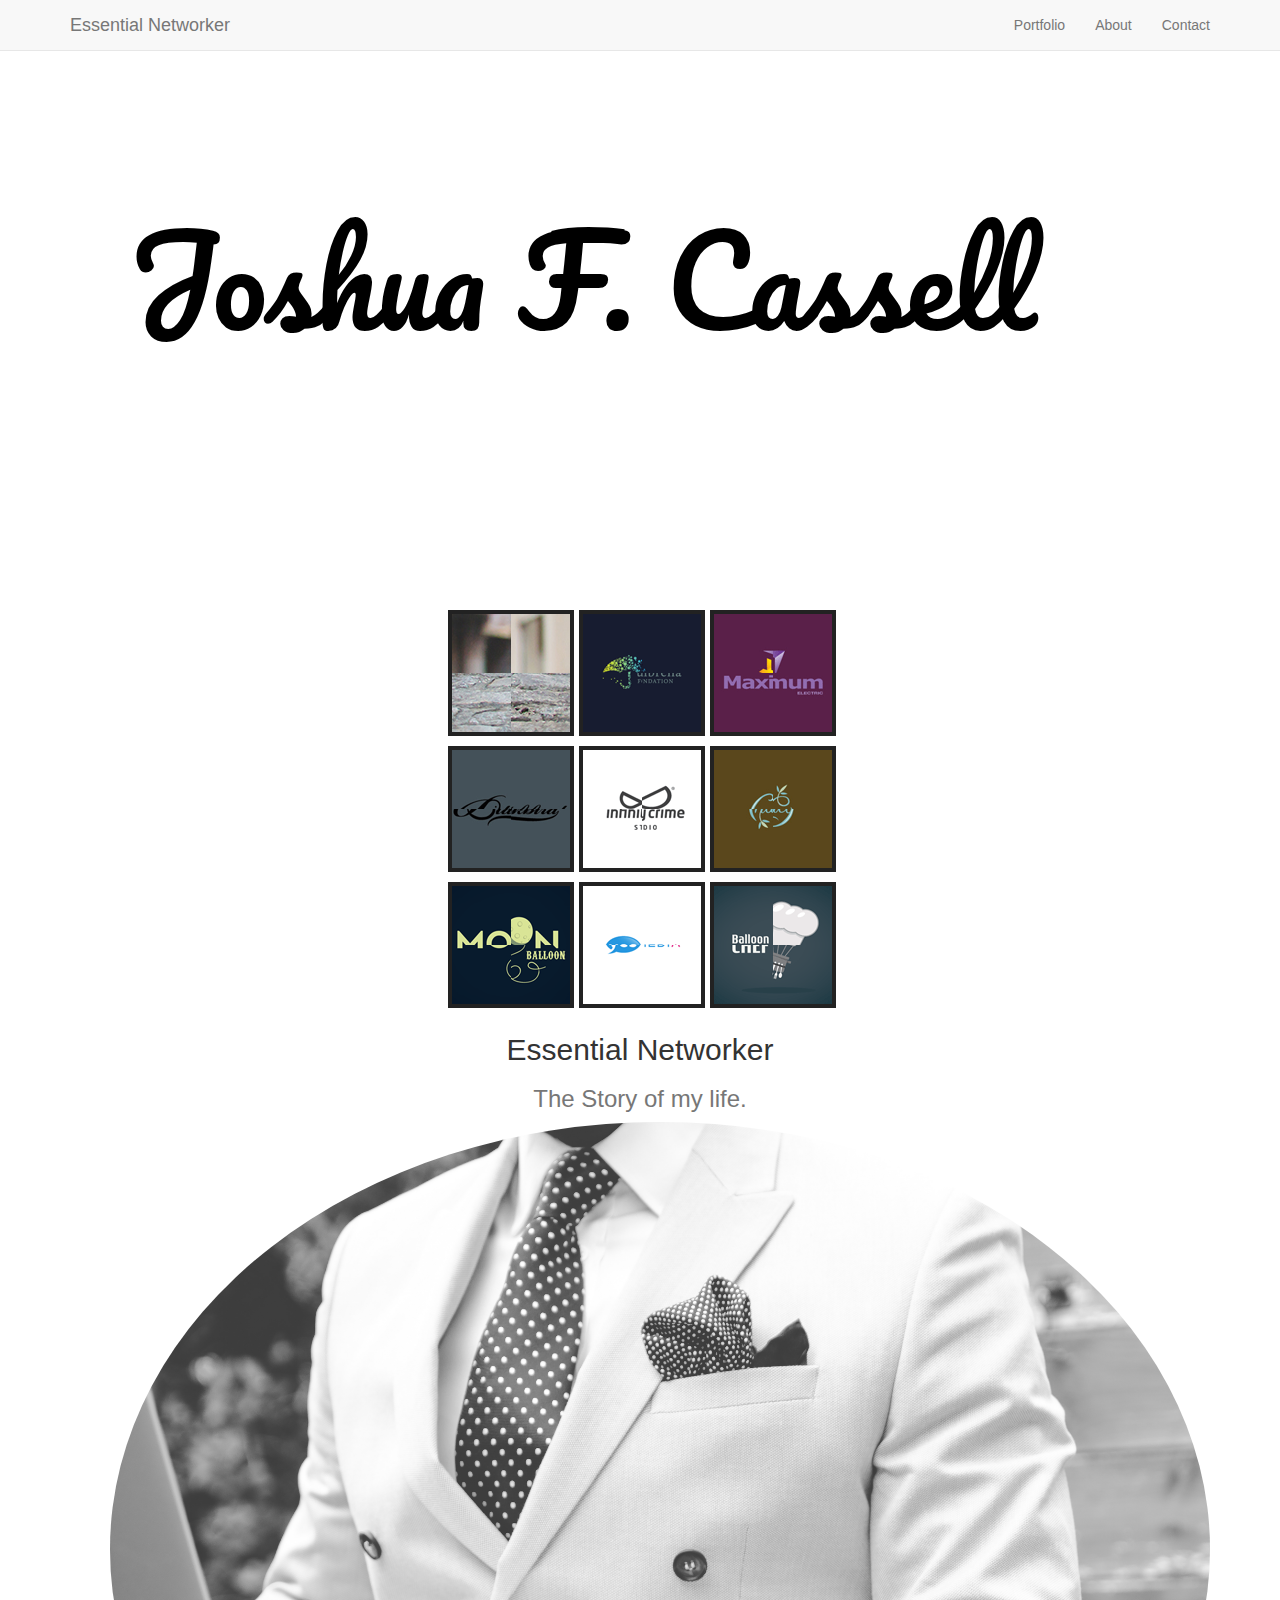
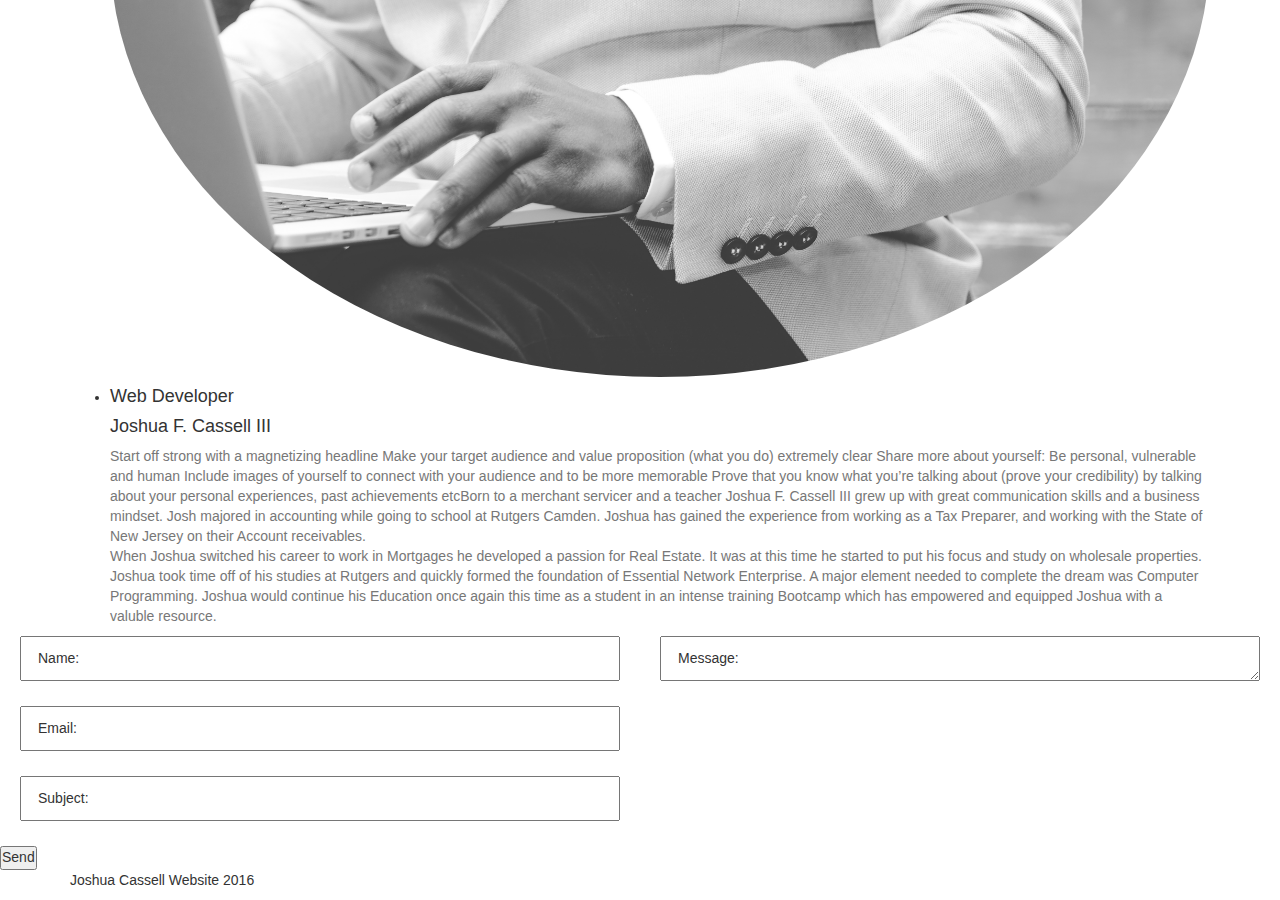
<file: index.html>
<!DOCTYPE html>
<html>
<head>
  <title>Joshua's Portfolio</title>
  <link rel="stylesheet" href="https://maxcdn.bootstrapcdn.com/bootstrap/3.3.7/css/bootstrap.min.css">
  <link href="https://fonts.googleapis.com/css?family=Pacifico" rel="stylesheet">
  

  <link rel="stylesheet" href="style.css">
   <script src="jquery-1.3.1.min.js"></script>
    <script src="jquery.easing.1.3.js"></script>
    
  <script src="./openDoors.js"></script>
  <script src="./script.js"></script>
  <script src="./contact.js"></script>

  

</head>

<body id="page-top" class="index" data-pinterest-extension-installed="cr1.3.4">

    <!-- Navigation -->
    <nav class="navbar navbar-default navbar-fixed-top navbar-shrink">
        <div class="container">
            <!-- Brand and toggle get grouped for better mobile display -->
            <div class="navbar-header page-scroll">
                <button type="button" class="navbar-toggle" data-toggle="collapse" data-target="#bs-example-navbar-collapse-1">
                    <span class="sr-only">Toggle navigation</span>
                    <span class="icon-bar"></span>
                    <span class="icon-bar"></span>
                    <span class="icon-bar"></span>
                </button>
                <a class="navbar-brand page-scroll" href="#page-top">Essential Networker</a>
            </div>

            <!-- Collect the nav links, forms, and other content for toggling -->
            <div class="collapse navbar-collapse" id="bs-example-navbar-collapse-1">
                <ul class="nav navbar-nav navbar-right">
                    <li class="hidden active">
                        <a href="#page-top"></a>
                    </li>
                    
                    <li class="">
                        <a class="page-scroll" href="#portfolio">Portfolio</a>
                    </li>
                    <li class="">
                        <a class="page-scroll" href="#about">About</a>
                    </li>
                    
                    <li class="">
                        <a class="page-scroll" href="#contact">Contact</a>
                    </li>
                </ul>
            </div>
            <!-- /.navbar-collapse -->
        </div>
        <!-- /.container-fluid -->
    </nav>

    <!-- Header -->
    <header>
        <div class="container">
            <div class="intro-text">
                 <svg width="1800" height="600" version="1.1" xmlns="http://www.w3.org/2000/svg">




        <text class="path" xml:space="preserve" text-anchor="middle" font-family="Pacifico" font-size="120" id="svg_1" y="330" x="528" stroke-width="2" stroke="#000000" fill="#000000">Joshua F. Cassell </text>

    </svg>
                <div class="intro-heading"></div>
               
            </div>
        </div>
    </header>

    

    <!-- Portfolio Grid Section -->
    <div class="qitem">
    <a href="http://www.google.com"><img src="images/family_2.jpg" alt="Test 1" title="" width="120" height="120"/></a>
    <span class="caption"><h4>Share The Warmth</h4><p>Sharing a Coat.</p></span>
  </div>
<div class="qitem">
  <a href="#"><img src="images/2.gif" alt="Test 1" title="" width="126" height="126"/></a>
  <span class="caption"><h4>Orphanage</h4><p>Lorem ipsum dolor sit amet, consectetuer adipiscing elit.</p></span>
</div>

<div class="qitem">
  <a href="#"><img src="images/3.gif" alt="Test 1" title="" width="126" height="126"/></a>
  <span class="caption"><h4>Puppitude</h4><p>Lorem ipsum dolor sit amet, consectetuer adipiscing elit.</p></span>
</div>

<div class="clear"></div>

<div class="qitem">
  <a href="#"><img src="images/4.gif" alt="Test 1" title="" width="126" height="126"/></a>
  <span class="caption"><h4>Questive</h4><p>Lorem ipsum dolor sit amet, consectetuer adipiscing elit.</p></span>
</div>

<div class="qitem">
  <a href="#"><img src="images/5.gif" alt="Test 1" title="" width="126" height="126"/></a>
  <span class="caption"><h4>Store Front</h4><p>Lorem ipsum dolor sit amet, consectetuer adipiscing elit.</p></span>
</div>

<div class="qitem">
  <a href="#"><img src="images/6.gif" alt="Test 1" title="" width="126" height="126"/></a>
  <span class="caption"><h4>Artist Template</h4><p>Lorem ipsum dolor sit amet, consectetuer adipiscing elit.</p></span>
</div>

<div class="clear"></div>

<div class="qitem">
  <a href="#"><img src="images/7.gif" alt="Test 1" title="" width="126" height="126"/></a>
  <span class="caption"><h4>In Session</h4><p>Lorem ipsum dolor sit amet, consectetuer adipiscing elit.</p></span>
</div>

<div class="qitem">
  <a href="#"><img src="images/8.gif" alt="Test 1" title="" width="126" height="126"/></a>
  <span class="caption"><h4>Virtual Reality</h4><p>Lorem ipsum dolor sit amet, consectetuer adipiscing elit.</p></span>
</div>

<div class="qitem">
  <a href="#"><img src="images/9.gif" alt="Test 1" title="" width="126" height="126"/></a>
  <span class="caption"><h4>Chat App</h4><p>Lorem ipsum dolor sit amet, consectetuer adipiscing elit.</p></span>
</div>
 

    <!-- About Section -->
    <section id="about">
        <div class="container">
            <div class="row">
                <div class="col-lg-12 text-center">
                    <h2 class="section-heading">Essential Networker</h2>
                    <h3 class="section-subheading text-muted">The Story of my life.</h3>
                </div>
            </div>
            <div class="row">
                <div class="col-lg-12">
                    <ul class="timeline">
                        <li>
                            <div class="timeline-image">
                                <img class="img-circle img-responsive" src="images/hire.jpg" alt="">
                            </div>
                            <div class="timeline-panel">
                                <div class="timeline-heading">
                                    <h4>Web Developer</h4>
                                    <h4 class="subheading">Joshua F. Cassell III</h4>
                                </div>
                                <div class="timeline-body">
                                    <p class="text-muted">
Start off strong with a magnetizing headline
Make your target audience and value proposition (what you do) extremely clear
Share more about yourself: Be personal, vulnerable and human
Include images of yourself to connect with your audience and to be more memorable
Prove that you know what you’re talking about (prove your credibility) by talking about your personal experiences, past achievements etcBorn to a merchant servicer and a teacher  Joshua F. Cassell III grew up with great communication skills and a business mindset. 
         Josh majored in accounting while going to school at Rutgers Camden. Joshua has gained the experience from working as a Tax Preparer, and working with the State of New Jersey on their Account receivables. <br>When Joshua switched his career to work in Mortgages he developed a passion for Real Estate. It was at this time he started to put his focus and study on wholesale properties. Joshua took time off of his studies at Rutgers and quickly formed the foundation of Essential Network Enterprise. A major element needed to complete the dream was Computer Programming. Joshua would continue his Education once again this time as a student in an intense training Bootcamp which has empowered and equipped Joshua with a valuble resource.</p>
                                </div>
                            </div>
                        </li>
                        
    </section>


    <!-- Clients Aside -->
   
 
    <section id="contact">
    <div id="contact_form">
        <div class="col-2">
            <label>
                <input type="text" tabindex="1" name="name">
                <span>Name:</span>
            </label>
            <label>
                <input type="email" tabindex="2" name="email">
                <span>Email:</span>
            </label>
            <label>
                <input type="text" tabindex="3" name="subject">
                <span>Subject:</span>
            </label>
        </div>
        <div class="col-2">
            <label>
                <textarea tabindex="4" name="message"></textarea>
                <span>Message:</span>
            </label>
        </div>
        <input type="submit" tabindex="5" value="Send">
    </div>
       
    </section> 
   

    <footer>
        <div class="container">
            <div class="row">
                <div class="col-md-4">
                    <span class="copyright">Joshua Cassell Website 2016</span>
                </div>
                <div class="col-md-4">
                    <ul class="list-inline social-buttons">
                        <li><a href="https://twitter.com/josh_cassell3"><i class="fa fa-twitter"></i></a>
                        </li>
                        <li><a href="https://github.com/jcssll"><i class="fa fa-facebook"></i></a>
                        </li>
                        <li><a href="https://www.linkedin.com/in/joshua-f-cassell-iii-347aab81"><i class="fa fa-linkedin"></i></a>
                        </li>
                    </ul>
                </div>
                <div class="col-md-4">
                    <ul class="list-inline quicklinks">
                      
                    </ul>
                </div>
            </div>
        </div>
    </footer>

   

    

    

<span style="height: 20px; width: 40px; min-height: 20px; min-width: 40px; position: absolute; opacity: 0.85; z-index: 8675309; display: none; cursor: pointer; background-image: url([data-uri]);"></span></body>

</html>
</file>
<file: style.css>
/*!
 * Start Bootstrap - Agency Bootstrap Theme (http://startbootstrap.com)
 * Code licensed under the Apache License v2.0.
 * For details, see http://www.apache.org/licenses/LICENSE-2.0.
 */
 /* RESET */
#contact_form * { box-sizing: border-box; }

/* GRID */
.col-2 {
    float: left;
    padding: 0 20px;
    width: 50%;
}

/* BASIC CONTACT FORM CSS */
#contact_form input,
#contact_form textarea {
    height: 45px;
    line-height: 1.4em;
    padding-left: 20px; /* Change this to fit your label text width */
    width: 100%;
}
#contact_form textarea {
    padding: 20px;
}
#contact_form label {
    display: inline-block;
    height: 45px;
    line-height: 1.4em;
    margin-bottom: 20px;
    position: relative;
    width: 100%;
}
#contact_form label input {
    width: 100%;
    position: absolute;
        top: 0;
    left: 0;
}
#contact_form label span {
    background-color: #fff;
    font-size: 14px;
    font-weight: 200;
    position: absolute;
    left: 10px;
    top: 13px;
    padding: 0 8px;
    pointer-events: none;
}
#contact_form .populated {
    padding-left: 70px;
}
#contact_form input:focus + span,
#contact_form input:active + span,
#contact_form textarea:focus + span,
#contact_form textarea:active + span {
    top: -9px; /* Change this to fit your label text width */
}
#contact_form input[type="submit"] {
  clear: both;
  display: block;
  height: auto;
  padding: 0;
  width: auto;
}
/* ANIMATION */
#contact_form label input {
    transition: padding 0.3s ease 0s;
}
#contact_form label span {
    transition: top 0.3s ease 0s, color 0.3s ease 0s;
}
#contact_form input:focus,
#contact_form textarea:focus {
    transition: all 0.3s ease;
}


 body {
  font-family:arial;  
}

.qitem {
  /* width and height must be even number */
  width:126px;
  height:126px; 

  
  /* some styling for the item */

  border:4px solid #222;  
  margin:5px 5px 5px 0;
  background: url('images/bg.gif') no-repeat;
  
  /* make sure the four divs are hidden after changing the position */
  overflow:hidden;
  
  /* absolute position enabled for children elements*/
  position:relative;
  top:50%;
  left:35%;
  
  /* display item in single row */
  float:left;
  
  /* hand symbol for ie and other browser */
  cursor:hand; cursor:pointer;
}

  .qitem img {
    border:0;
  }

  /* styling for caption, position absolute is a must to set the z-index */
  .qitem .caption {
    position:absolute;
    z-index:0;  
    color:#ccc;
    display:block;
  }

    .qitem .caption h4 {
      font-size:12px;
      padding:10px 5px 0 8px;
      margin:0;
      color:#369ead;
    }

    .qitem .caption p {
      font-size:10px; 
      padding:3px 5px 0 8px;
      margin:0;
    }



/* Generic setting for corners */
.topLeft, .topRight, .bottomLeft, .bottomRight {
  /* allow javascript to move the corners */
  position:absolute;
  background-repeat: no-repeat; 
  z-index:200;
}

/* set the background position for different corners */
.topLeft {
  background-position: top left;  
} 

.topRight {
  background-position: top right; 
} 

.bottomLeft {
  background-position: bottom left; 
} 

.bottomRight {
  background-position: bottom right; 
}

.clear {
  clear:both; 
}



.path {
  stroke-dasharray: 500;
  stroke-dashoffset: 500;
  -webkit-animation: dash 15s linear alternate infinite;
}

@-webkit-keyframes dash {
  from {
    stroke-dashoffset: 1000;
    fill-opacity: 0;
  }
  to {
    stroke-dashoffset: 0;
    fill-opacity: 1;
  }
body {
    overflow-x: hidden;
    font-family: "Roboto Slab","Helvetica Neue",Helvetica,Arial,sans-serif;
}

.text-muted {
    color: #777;
}

.text-primary {
    color: #1ee2e7;
}

.topBox {

    background: rgba(0, 0, 0, .6);
    width: 400px;
    padding: 10px;
    text-align: center;
    margin: 0 auto;

}

p {
    font-size: 14px;
    line-height: 1.75;
}

p.large {
    font-size: 16px;
}

a,
a:hover,
a:focus,
a:active,
a.active {
    outline: 0;
}

a {
    color: #1ee2e7;
}

a:hover,
a:focus,
a:active,
a.active {
    color: #17d0d5;
}

h1,
h2,
h3,
h4,
h5,
h6 {
    text-transform: uppercase;
    font-family: Montserrat,"Helvetica Neue",Helvetica,Arial,sans-serif;
    font-weight: 700;
}

.img-centered {
    margin: 0 auto;
}

.bg-light-gray {
    background-color: #bfbe15;
}

.bg-darkest-gray {
    background-color: #222;
}

.btn-primary {
    border-color: #1ee2e7;
    text-transform: uppercase;
    font-family: Montserrat,"Helvetica Neue",Helvetica,Arial,sans-serif;
    font-weight: 700;
    color: #fff;
    background-color: #1ee2e7;
}

.btn-primary:hover,
.btn-primary:focus,
.btn-primary:active,
.btn-primary.active,
.open .dropdown-toggle.btn-primary {
    border-color: #17d0d5;
    color: #fff;
    background-color: #17d0d5;
}

.btn-primary:active,
.btn-primary.active,
.open .dropdown-toggle.btn-primary {
    background-image: none;
}

.btn-primary.disabled,
.btn-primary[disabled],
fieldset[disabled] .btn-primary,
.btn-primary.disabled:hover,
.btn-primary[disabled]:hover,
fieldset[disabled] .btn-primary:hover,
.btn-primary.disabled:focus,
.btn-primary[disabled]:focus,
fieldset[disabled] .btn-primary:focus,
.btn-primary.disabled:active,
.btn-primary[disabled]:active,
fieldset[disabled] .btn-primary:active,
.btn-primary.disabled.active,
.btn-primary[disabled].active,
fieldset[disabled] .btn-primary.active {
    border-color: #1ee2e7;
    background-color: #1ee2e7;
}

.btn-primary .badge {
    color: #1ee2e7;
    background-color: #fff;
}

.btn-xl {
    padding: 20px 40px;
    border-color: #1ee2e7;
    border-radius: 3px;
    text-transform: uppercase;
    font-family: Montserrat,"Helvetica Neue",Helvetica,Arial,sans-serif;
    font-size: 18px;
    font-weight: 700;
    color: #fff;
    background-color: #1ee2e7;
}

.btn-xl:hover,
.btn-xl:focus,
.btn-xl:active,
.btn-xl.active,
.open .dropdown-toggle.btn-xl {
    border-color: #17d0d5;
    color: #fff;
    background-color: #17d0d5;
}

.btn-xl:active,
.btn-xl.active,
.open .dropdown-toggle.btn-xl {
    background-image: none;
}

.btn-xl.disabled,
.btn-xl[disabled],
fieldset[disabled] .btn-xl,
.btn-xl.disabled:hover,
.btn-xl[disabled]:hover,
fieldset[disabled] .btn-xl:hover,
.btn-xl.disabled:focus,
.btn-xl[disabled]:focus,
fieldset[disabled] .btn-xl:focus,
.btn-xl.disabled:active,
.btn-xl[disabled]:active,
fieldset[disabled] .btn-xl:active,
.btn-xl.disabled.active,
.btn-xl[disabled].active,
fieldset[disabled] .btn-xl.active {
    border-color: #1ee2e7;
    background-color: #1ee2e7;
}

.btn-xl .badge {
    color: #fed136;
    background-color: #fff;
}

.navbar-default {
    border-color: transparent;
    background-color: #222;
}

.navbar-default .navbar-brand {
    font-family: "Kaushan Script","Helvetica Neue",Helvetica,Arial,cursive;
    color: #1ee2e7;
}

.navbar-default .navbar-brand:hover,
.navbar-default .navbar-brand:focus,
.navbar-default .navbar-brand:active,
.navbar-default .navbar-brand.active {
    color: #fec503;
}

.navbar-default .navbar-collapse {
    border-color: rgba(255,255,255,.02);
}

.navbar-default .navbar-toggle {
    border-color: #1ee2e7;
    background-color: #1ee2e7;
}

.navbar-default .navbar-toggle .icon-bar {
    background-color: #fff;
}

.navbar-default .navbar-toggle:hover,
.navbar-default .navbar-toggle:focus {
    background-color: #1ee2e7;
}

.navbar-default .nav li a {
    text-transform: uppercase;
    font-family: Montserrat,"Helvetica Neue",Helvetica,Arial,sans-serif;
    font-weight: 400;
    letter-spacing: 1px;
    color: #fff;
}

.navbar-default .nav li a:hover,
.navbar-default .nav li a:focus {
    outline: 0;
    color: #1ee2e7;
}

.navbar-default .navbar-nav>.active>a {
    border-radius: 0;
    color: #fff;
    background-color: #1ee2e7;
}

.navbar-default .navbar-nav>.active>a:hover,
.navbar-default .navbar-nav>.active>a:focus {
    color: #fff;
    background-color: #17d0d5;
}

@media(min-width:768px) {
    .navbar-default {
        padding: 25px 0;
        border: 0;
        background-color: transparent;
        -webkit-transition: padding .3s;
        -moz-transition: padding .3s;
        transition: padding .3s;
    }

    .navbar-default .navbar-brand {
        font-size: 2em;
        -webkit-transition: all .3s;
        -moz-transition: all .3s;
        transition: all .3s;
    }

    .navbar-default .navbar-nav>.active>a {
        border-radius: 3px;
    }

    .navbar-default.navbar-shrink {
        padding: 10px 0;
        background-color: #222;
    }

    .navbar-default.navbar-shrink .navbar-brand {
        font-size: 1.5em;
    }
}

header {
    text-align: center;
    color: #fff;
    background-attachment: scroll;
    background-image: url();
    background-position: center center;
    background-repeat: none;
    -webkit-background-size: cover;
    -moz-background-size: cover;
    background-size: cover;
    -o-background-size: cover;
}

header .intro-text {
    padding-top: 100px;
    padding-bottom: 50px;
}

header .intro-text .intro-lead-in {
    margin-bottom: 25px;
    font-family: "Droid Serif","Helvetica Neue",Helvetica,Arial,sans-serif;
    font-size: 22px;
    font-style: italic;
    line-height: 22px;
}

header .intro-text .intro-heading {
    margin-bottom: 25px;
    text-transform: uppercase;
    font-family: Montserrat,"Helvetica Neue",Helvetica,Arial,sans-serif;
    font-size: 50px;
    font-weight: 700;
    line-height: 50px;
}

@media(min-width:768px) {
    header .intro-text {
        padding-top: 300px;
        padding-bottom: 200px;
    }

    header .intro-text .intro-lead-in {
        margin-bottom: 25px;
        font-family: "Droid Serif","Helvetica Neue",Helvetica,Arial,sans-serif;
        font-size: 40px;
        font-style: italic;
        line-height: 40px;
    }

    header .intro-text .intro-heading {
        margin-bottom: 50px;
        text-transform: uppercase;
        font-family: Montserrat,"Helvetica Neue",Helvetica,Arial,sans-serif;
        font-size: 75px;
        font-weight: 700;
        line-height: 75px;
    }
}

section {
    padding: 100px 0;
}

section h2.section-heading {
    margin-top: 0;
    margin-bottom: 15px;
    font-size: 40px;
}

section h3.section-subheading {
    margin-bottom: 75px;
    text-transform: none;
    font-family: "Droid Serif","Helvetica Neue",Helvetica,Arial,sans-serif;
    font-size: 16px;
    font-style: italic;
    font-weight: 400;
}

@media(min-width:768px) {
    section {
        padding: 150px 0;
    }
}

.service-heading {
    margin: 15px 0;
    text-transform: none;
}


/*#portfolio .portfolio-item {
    right: 0;
    margin: 0 0 15px;
}

#portfolio .portfolio-item .portfolio-link {
    display: block;
    position: relative;
    margin: 0 auto;
    max-width: 400px;
}

#portfolio .portfolio-item .portfolio-link .portfolio-hover {
    position: absolute;
    width: 100%;
    height: 100%;
    opacity: 0;
    background: #1ee2e7;
    -webkit-transition: all ease .5s;
    -moz-transition: all ease .5s;
    transition: all ease .5s;
}

#portfolio .portfolio-item .portfolio-link .portfolio-hover:hover {
    opacity: 1;
}

#portfolio .portfolio-item .portfolio-link .portfolio-hover .portfolio-hover-content {
    position: absolute;
    top: 50%;
    width: 100%;
    height: 20px;
    margin-top: -12px;
    text-align: center;
    font-size: 20px;
    color: #fff;
}

#portfolio .portfolio-item .portfolio-link .portfolio-hover .portfolio-hover-content i {
    margin-top: -12px;
}

#portfolio .portfolio-item .portfolio-link .portfolio-hover .portfolio-hover-content h3,
#portfolio .portfolio-item .portfolio-link .portfolio-hover .portfolio-hover-content h4 {
    margin: 0;
}

#portfolio .portfolio-item .portfolio-caption {
    margin: 0 auto;
    padding: 25px;
    max-width: 400px;
    text-align: center;
    background-color: #fff;
}

#portfolio .portfolio-item .portfolio-caption h4 {
    margin: 0;
    text-transform: none;
}

#portfolio .portfolio-item .portfolio-caption p {
    margin: 0;
    font-family: "Droid Serif","Helvetica Neue",Helvetica,Arial,sans-serif;
    font-size: 16px;
    font-style: italic;
}

#portfolio * {
    z-index: 2;
}

@media(min-width:767px) {
    #portfolio .portfolio-item {
        margin: 0 0 30px;
    }
}

.timeline {
    position: relative;
    padding: 0;
    list-style: none;
}

.timeline:before {
    content: "";
    position: absolute;
    top: 0;
    bottom: 0;
    left: 40px;
    width: 2px;
    margin-left: -1.5px;
    background-color: #f1f1f1;
}

.timeline>li {
    position: relative;
    margin-bottom: 50px;
    min-height: 50px;
}

.timeline>li:before,
.timeline>li:after {
    content: " ";
    display: table;
}

.timeline>li:after {
    clear: both;
}

.timeline>li .timeline-panel {
    float: right;
    position: relative;
    width: 100%;
    padding: 0 20px 0 100px;
    text-align: left;
}

.timeline>li .timeline-panel:before {
    right: auto;
    left: -15px;
    border-right-width: 15px;
    border-left-width: 0;
}

.timeline>li .timeline-panel:after {
    right: auto;
    left: -14px;
    border-right-width: 14px;
    border-left-width: 0;
}

.timeline>li .timeline-image {
    z-index: 100;
    position: absolute;
    left: 0;
    width: 80px;
    height: 80px;
    margin-left: 0;
    border: 7px solid #f1f1f1;
    border-radius: 100%;
    text-align: center;
    color: #fff;
    background-color: #1ee2e7;
}

.timeline>li .timeline-image h4 {
    margin-top: 12px;
    font-size: 10px;
    line-height: 14px;
}

.timeline>li.timeline-inverted>.timeline-panel {
    float: right;
    padding: 0 20px 0 100px;
    text-align: left;
}

.timeline>li.timeline-inverted>.timeline-panel:before {
    right: auto;
    left: -15px;
    border-right-width: 15px;
    border-left-width: 0;
}

.timeline>li.timeline-inverted>.timeline-panel:after {
    right: auto;
    left: -14px;
    border-right-width: 14px;
    border-left-width: 0;
}

.timeline>li:last-child {
    margin-bottom: 0;
}

.timeline .timeline-heading h4 {
    margin-top: 0;
    color: inherit;
}

.timeline .timeline-heading h4.subheading {
    text-transform: none;
}

.timeline .timeline-body>p,
.timeline .timeline-body>ul {
    margin-bottom: 0;
}

@media(min-width:768px) {
    .timeline:before {
        left: 50%;
    }

    .timeline>li {
        margin-bottom: 100px;
        min-height: 100px;
    }

    .timeline>li .timeline-panel {
        float: left;
        width: 41%;
        padding: 0 20px 20px 30px;
        text-align: right;
    }

    .timeline>li .timeline-image {
        left: 50%;
        width: 100px;
        height: 100px;
        margin-left: -50px;
    }

    .timeline>li .timeline-image h4 {
        margin-top: 16px;
        font-size: 13px;
        line-height: 18px;
    }

    .timeline>li.timeline-inverted>.timeline-panel {
        float: right;
        padding: 0 30px 20px 20px;
        text-align: left;
    }
}

@media(min-width:992px) {
    .timeline>li {
        min-height: 150px;
    }

    .timeline>li .timeline-panel {
        padding: 0 20px 20px;
    }

    .timeline>li .timeline-image {
        width: 150px;
        height: 150px;
        margin-left: -75px;
    }

    .timeline>li .timeline-image h4 {
        margin-top: 30px;
        font-size: 18px;
        line-height: 26px;
    }

    .timeline>li.timeline-inverted>.timeline-panel {
        padding: 0 20px 20px;
    }
}

@media(min-width:1200px) {
    .timeline>li {
        min-height: 170px;
    }

    .timeline>li .timeline-panel {
        padding: 0 20px 20px 100px;
    }

    .timeline>li .timeline-image {
        width: 170px;
        height: 170px;
        margin-left: -85px;
    }

    .timeline>li .timeline-image h4 {
        margin-top: 40px;
    }

    .timeline>li.timeline-inverted>.timeline-panel {
        padding: 0 100px 20px 20px;
    }
}

.team-member {
    margin-bottom: 50px;
    text-align: center;
}

.team-member img {
    margin: 0 auto;
    border: 7px solid #fff;
}

.team-member h4 {
    margin-top: 25px;
    margin-bottom: 0;
    text-transform: none;
}

.team-member p {
    margin-top: 0;
}*/

/*
section#contact {
    background-color: #222;
    background-image: url(images/hire2.jpg
        );
    background-position: center;
    background-repeat: no-repeat;
}

section#contact .section-heading {
    color: #fff;
}

section#contact .form-group {
    margin-bottom: 25px;
}

section#contact .form-group input,
section#contact .form-group textarea {
    padding: 20px;
}

section#contact .form-group input.form-control {
    height: auto;
}

section#contact .form-group textarea.form-control {
    height: 236px;
}

section#contact .form-control:focus {
    border-color: #1ee2e7;
    box-shadow: none;
}

section#contact::-webkit-input-placeholder {
    text-transform: uppercase;
    font-family: Montserrat,"Helvetica Neue",Helvetica,Arial,sans-serif;
    font-weight: 700;
    color: #bbb;
}

section#contact:-moz-placeholder {
    text-transform: uppercase;
    font-family: Montserrat,"Helvetica Neue",Helvetica,Arial,sans-serif;
    font-weight: 700;
    color: #bbb;
}

section#contact::-moz-placeholder {
    text-transform: uppercase;
    font-family: Montserrat,"Helvetica Neue",Helvetica,Arial,sans-serif;
    font-weight: 700;
    color: #bbb;
}

section#contact:-ms-input-placeholder {
    text-transform: uppercase;
    font-family: Montserrat,"Helvetica Neue",Helvetica,Arial,sans-serif;
    font-weight: 700;
    color: #bbb;
}

section#contact .text-danger {
    color: #e74c3c;
}*/



footer {
    padding: 25px 0;
    text-align: center;
}

footer span.copyright {
    text-transform: uppercase;
    text-transform: none;
    font-family: Montserrat,"Helvetica Neue",Helvetica,Arial,sans-serif;
    line-height: 40px;
}

footer ul.quicklinks {
    margin-bottom: 0;
    text-transform: uppercase;
    text-transform: none;
    font-family: Montserrat,"Helvetica Neue",Helvetica,Arial,sans-serif;
    line-height: 40px;
}

ul.social-buttons {
    margin-bottom: 0;
}

ul.social-buttons li a {
    display: block;
    width: 40px;
    height: 40px;
    border-radius: 100%;
    font-size: 20px;
    line-height: 40px;
    outline: 0;
    color: #fff;
    background-color: #222;
    -webkit-transition: all .3s;
    -moz-transition: all .3s;
    transition: all .3s;
}

ul.social-buttons li a:hover,
ul.social-buttons li a:focus,
ul.social-buttons li a:active {
    background-color: #1ee2e7;
}

.btn:focus,
.btn:active,
.btn.active,
.btn:active:focus {
    outline: 0;
}

/*.portfolio-modal .modal-content {
    padding: 100px 0;
    min-height: 100%;
    border: 0;
    border-radius: 0;
    text-align: center;
    background-clip: border-box;
    -webkit-box-shadow: none;
    box-shadow: none;
}

.portfolio-modal .modal-content h2 {
    margin-bottom: 15px;
    font-size: 3em;
}

.portfolio-modal .modal-content p {
    margin-bottom: 30px;
}

.portfolio-modal .modal-content p.item-intro {
    margin: 20px 0 30px;
    font-family: "Droid Serif","Helvetica Neue",Helvetica,Arial,sans-serif;
    font-size: 16px;
    font-style: italic;
}

.portfolio-modal .modal-content ul.list-inline {
    margin-top: 0;
    margin-bottom: 30px;
}

.portfolio-modal .modal-content img {
    margin-bottom: 30px;
}

.portfolio-modal .close-modal {
    position: absolute;
    top: 25px;
    right: 25px;
    width: 75px;
    height: 75px;
    background-color: transparent;
    cursor: pointer;
}

.portfolio-modal .close-modal:hover {
    opacity: .3;
}

.portfolio-modal .close-modal .lr {
    z-index: 1051;
    width: 1px;
    height: 75px;
    margin-left: 35px;
    background-color: #222;
    -webkit-transform: rotate(45deg);
    -ms-transform: rotate(45deg);
    transform: rotate(45deg);
}

.portfolio-modal .close-modal .lr .rl {
    z-index: 1052;
    width: 1px;
    height: 75px;
    background-color: #222;
    -webkit-transform: rotate(90deg);
    -ms-transform: rotate(90deg);
    transform: rotate(90deg);
}

::-moz-selection {
    text-shadow: none;
    background: #1ee2e7;
}

::selection {
    text-shadow: none;
    background: #1ee2e7;
}

img::selection {
    background: 0 0;
}

img::-moz-selection {
    background: 0 0;
}

body {
    webkit-tap-highlight-color: #1ee2e7;
}*/
</file>
